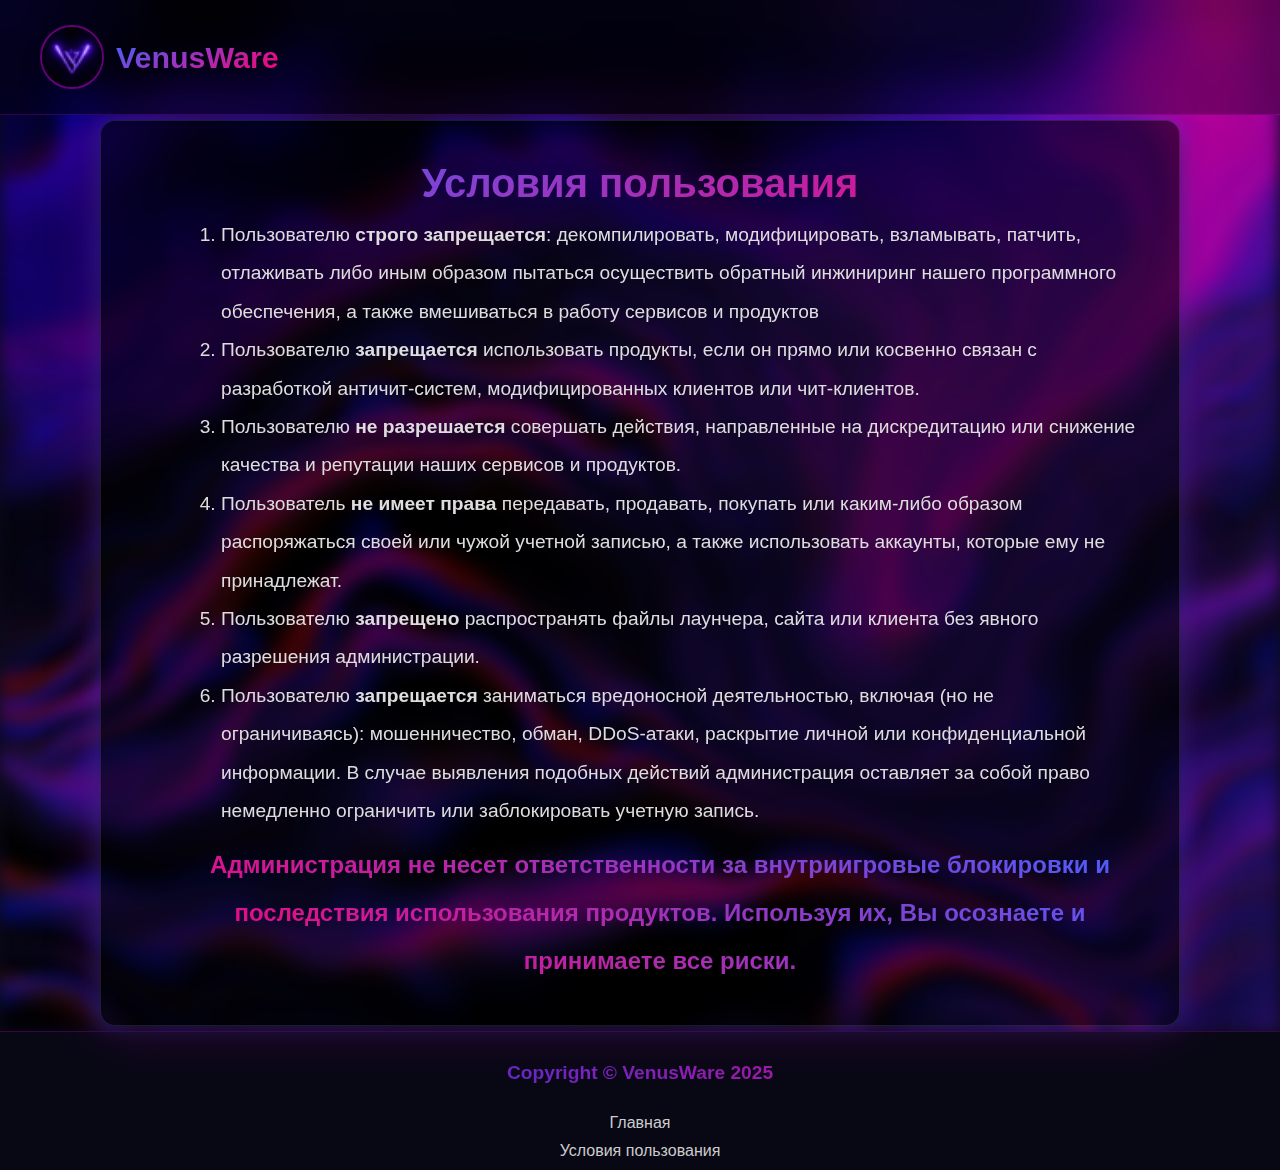
<file: terms-of-use.html>
<!DOCTYPE html>
<html lang="en">
<head>
    <meta charset="UTF-8">
    <meta name="viewport" content="width=device-width, initial-scale=1.0">
    <link rel="icon" type="image/png" href="assets/icon.png">
    <link rel="stylesheet" href="https://cdnjs.cloudflare.com/ajax/libs/font-awesome/6.5.1/css/all.min.css">
    <link rel="stylesheet" href="styles/tou.css">
    <title>Правила пользования</title>
</head>
<body>

<!-- Navbar -->
<nav class="navbar">
    <div class="container">
        <div class="navbar-left">
            <img class="navbar-logo" src="assets/icon.png" alt="VenusWare logo">
            <a class="navbar-brand" href="/">VenusWare</a>
        </div>
        <div class="navbar-language">
            <!-- aici poti adauga dropdown sau limba -->
        </div>
    </div>
</nav>

<section class="terms-of-use">
    <div class="terms-of-use-content">
        <h1>Условия пользования</h1>

        <ol>
            <li>Пользователю <b>строго запрещается</b>: декомпилировать, модифицировать, взламывать, патчить, отлаживать либо иным образом пытаться осуществить обратный инжиниринг нашего программного обеспечения, а также вмешиваться в работу сервисов и продуктов</li>
            <li>Пользователю <b>запрещается</b> использовать продукты, если он прямо или косвенно связан с разработкой античит-систем, модифицированных клиентов или чит-клиентов.</li>
            <li>Пользователю <b>не разрешается</b> совершать действия, направленные на дискредитацию или снижение качества и репутации наших сервисов и продуктов.</li>
            <li>Пользователь <b>не имеет права</b> передавать, продавать, покупать или каким-либо образом распоряжаться своей или чужой учетной записью, а также использовать аккаунты, которые ему не принадлежат.</li>
            <li>Пользователю <b>запрещено</b> распространять файлы лаунчера, сайта или клиента без явного разрешения администрации.</li>
            <li>Пользователю <b>запрещается</b> заниматься вредоносной деятельностью, включая (но не ограничиваясь): мошенничество, обман, DDoS-атаки, раскрытие личной или конфиденциальной информации. В случае выявления подобных действий администрация оставляет за собой право немедленно ограничить или заблокировать учетную запись.</li>
            <p><b>Администрация не несет ответственности за внутриигровые блокировки и последствия использования продуктов. Используя их, Вы осознаете и принимаете все риски.</b></p>
        </ol>
    </div>
</section>

<footer>
    <div class="container">
        <div class="footer-copyright">Copyright © VenusWare 2025</div>
    </div>
    <div class="eula">
        <a href="/home">Главная</a>
        <a href="/terms-of-use">Условия пользования</a>
    </div>
</footer>

</body>
</html>
</file>
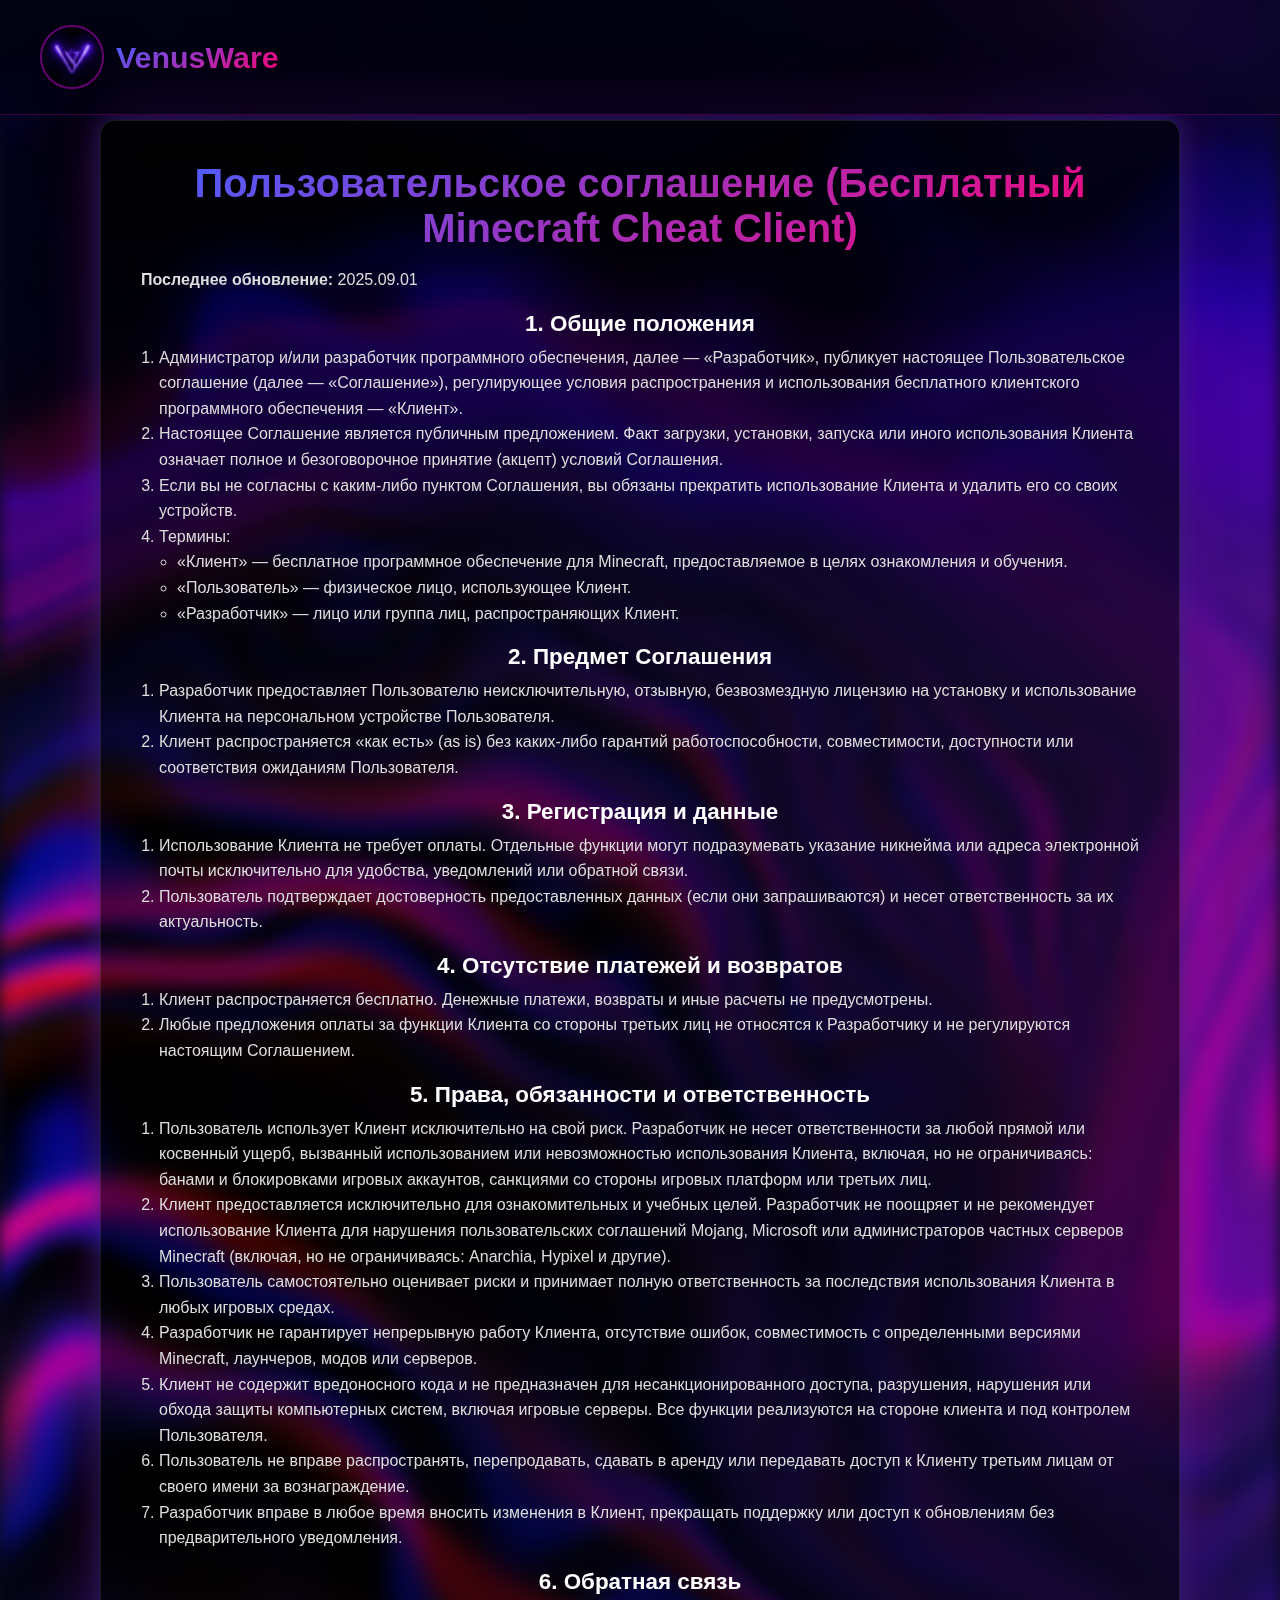
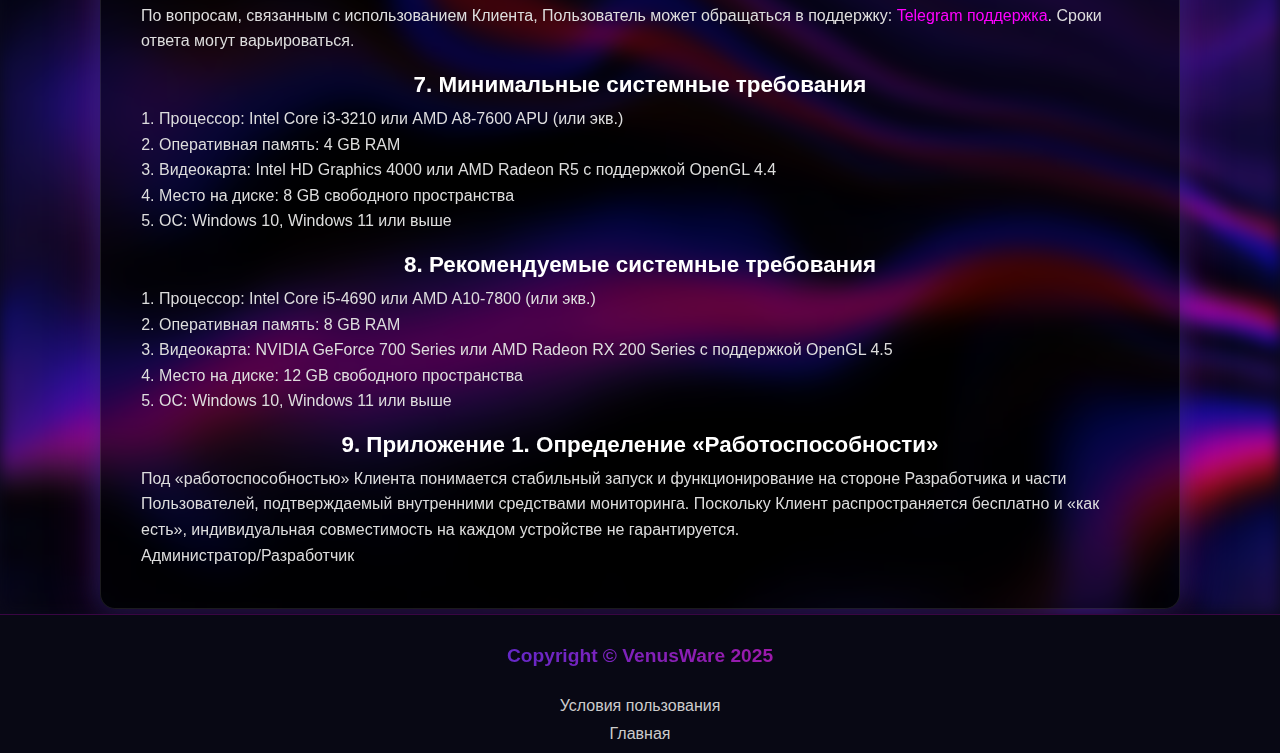
<file: user-agreement.html>
<!DOCTYPE html>
<html lang="en">
<head>
    <meta charset="UTF-8">
    <meta name="viewport" content="width=device-width, initial-scale=1.0">
    <link rel="icon" type="image/png" href="assets/icon.png">
    <link rel="stylesheet" href="https://cdnjs.cloudflare.com/ajax/libs/font-awesome/6.5.1/css/all.min.css">
    <link rel="stylesheet" href="styles/ua.css">
    <title>Пользовательское соглашения</title>
</head>
<body>

<!-- Navbar -->
<nav class="navbar">
    <div class="container">
        <div class="navbar-left">
            <img class="navbar-logo" src="assets/icon.png" alt="VenusWare logo">
            <a class="navbar-brand" href="/">VenusWare</a>
        </div>
        <div class="navbar-language">
            <!-- aici poti adauga dropdown sau limba -->
        </div>
    </div>
</nav>

<section class="user-agreement">
    <div class="user-agreement-container">
        <div class="user-agreement-content">
            <h1>Пользовательское соглашение (Бесплатный Minecraft Cheat Client)</h1>

            <p><strong>Последнее обновление:</strong> 2025.09.01</p>

            <h2>1. Общие положения</h2>
            <ol>
                <li>Администратор и/или разработчик программного обеспечения, далее — «Разработчик», публикует настоящее Пользовательское соглашение (далее — «Соглашение»), регулирующее условия распространения и использования бесплатного клиентского программного обеспечения — «Клиент».</li>
                <li>Настоящее Соглашение является публичным предложением. Факт загрузки, установки, запуска или иного использования Клиента означает полное и безоговорочное принятие (акцепт) условий Соглашения.</li>
                <li>Если вы не согласны с каким-либо пунктом Соглашения, вы обязаны прекратить использование Клиента и удалить его со своих устройств.</li>
                <li>Термины:
                    <ul>
                        <li>«Клиент» — бесплатное программное обеспечение для Minecraft, предоставляемое в целях ознакомления и обучения.</li>
                        <li>«Пользователь» — физическое лицо, использующее Клиент.</li>
                        <li>«Разработчик» — лицо или группа лиц, распространяющих Клиент.</li>
                    </ul>
                </li>
            </ol>

            <h2>2. Предмет Соглашения</h2>
            <ol>
                <li>Разработчик предоставляет Пользователю неисключительную, отзывную, безвозмездную лицензию на установку и использование Клиента на персональном устройстве Пользователя.</li>
                <li>Клиент распространяется «как есть» (as is) без каких-либо гарантий работоспособности, совместимости, доступности или соответствия ожиданиям Пользователя.</li>
            </ol>

            <h2>3. Регистрация и данные</h2>
            <ol>
                <li>Использование Клиента не требует оплаты. Отдельные функции могут подразумевать указание никнейма или адреса электронной почты исключительно для удобства, уведомлений или обратной связи.</li>
                <li>Пользователь подтверждает достоверность предоставленных данных (если они запрашиваются) и несет ответственность за их актуальность.</li>
            </ol>

            <h2>4. Отсутствие платежей и возвратов</h2>
            <ol>
                <li>Клиент распространяется бесплатно. Денежные платежи, возвраты и иные расчеты не предусмотрены.</li>
                <li>Любые предложения оплаты за функции Клиента со стороны третьих лиц не относятся к Разработчику и не регулируются настоящим Соглашением.</li>
            </ol>

            <h2>5. Права, обязанности и ответственность</h2>
            <ol>
                <li>Пользователь использует Клиент исключительно на свой риск. Разработчик не несет ответственности за любой прямой или косвенный ущерб, вызванный использованием или невозможностью использования Клиента, включая, но не ограничиваясь: банами и блокировками игровых аккаунтов, санкциями со стороны игровых платформ или третьих лиц.</li>
                <li>Клиент предоставляется исключительно для ознакомительных и учебных целей. Разработчик не поощряет и не рекомендует использование Клиента для нарушения пользовательских соглашений Mojang, Microsoft или администраторов частных серверов Minecraft (включая, но не ограничиваясь: Anarchia, Hypixel и другие).</li>
                <li>Пользователь самостоятельно оценивает риски и принимает полную ответственность за последствия использования Клиента в любых игровых средах.</li>
                <li>Разработчик не гарантирует непрерывную работу Клиента, отсутствие ошибок, совместимость с определенными версиями Minecraft, лаунчеров, модов или серверов.</li>
                <li>Клиент не содержит вредоносного кода и не предназначен для несанкционированного доступа, разрушения, нарушения или обхода защиты компьютерных систем, включая игровые серверы. Все функции реализуются на стороне клиента и под контролем Пользователя.</li>
                <li>Пользователь не вправе распространять, перепродавать, сдавать в аренду или передавать доступ к Клиенту третьим лицам от своего имени за вознаграждение.</li>
                <li>Разработчик вправе в любое время вносить изменения в Клиент, прекращать поддержку или доступ к обновлениям без предварительного уведомления.</li>
            </ol>

            <h2>6. Обратная связь</h2>
            <p>По вопросам, связанным с использованием Клиента, Пользователь может обращаться в поддержку: <a href="https://t.me/VenusWare_support_bot" target="_blank" rel="noopener">Telegram поддержка</a>. Сроки ответа могут варьироваться.</p>

            <h2>7. Минимальные системные требования</h2>
            <ol>
                <li>Процессор: Intel Core i3-3210 или AMD A8-7600 APU (или экв.)</li>
                <li>Оперативная память: 4 GB RAM</li>
                <li>Видеокарта: Intel HD Graphics 4000 или AMD Radeon R5 с поддержкой OpenGL 4.4</li>
                <li>Место на диске: 8 GB свободного пространства</li>
                <li>ОС: Windows 10, Windows 11 или выше</li>
            </ol>

            <h2>8. Рекомендуемые системные требования</h2>
            <ol>
                <li>Процессор: Intel Core i5-4690 или AMD A10-7800 (или экв.)</li>
                <li>Оперативная память: 8 GB RAM</li>
                <li>Видеокарта: NVIDIA GeForce 700 Series или AMD Radeon RX 200 Series с поддержкой OpenGL 4.5</li>
                <li>Место на диске: 12 GB свободного пространства</li>
                <li>ОС: Windows 10, Windows 11 или выше</li>
            </ol>

            <h2>9. Приложение 1. Определение «Работоспособности»</h2>
            <p>Под «работоспособностью» Клиента понимается стабильный запуск и функционирование на стороне Разработчика и части Пользователей, подтверждаемый внутренними средствами мониторинга. Поскольку Клиент распространяется бесплатно и «как есть», индивидуальная совместимость на каждом устройстве не гарантируется.</p>

            <p>Администратор/Разработчик</p>
        </div>
    </div>
</section>

<footer>
    <div class="container">
        <div class="footer-copyright">Copyright © VenusWare 2025</div>
    </div>
    <div class="eula">
        <a href="/terms-of-use">Условия пользования</a>
        <a href="/">Главная</a>
    </div>
</footer>
</body>
</html>
</file>
<file: styles/tou.css>
* {
    margin: 0;
    padding: 0;
    box-sizing: border-box;
    font-family: 'Segoe UI', Tahoma, Geneva, Verdana, sans-serif;
}

/* Stick footer to the bottom on short pages */
body {
    display: flex;
    min-height: 100vh;
    flex-direction: column;
    overflow-x: hidden;
    background-color: #0a0a1a;
    color: #fff;
}

.container {
    max-width: 1220px;
    margin: 0 auto;
    padding: 10px;
    align-items: center;
}

/* Navbar */
.navbar {
    background: rgba(0, 0, 0, 0.3);
    backdrop-filter: blur(20px);
    padding: 15px 20px;
    position: fixed;
    width: 100%;
    top: 0;
    left: 0;
    z-index: 1000;
    border-bottom: 1px solid rgba(255, 0, 255, 0.2);
    transition: width 0.5s ease;
}

.navbar .container {
    display: flex;
    justify-content: space-between;
}

.navbar-left {
    display: flex;
    align-items: center;
    gap: 12px;
}

.navbar-logo {
    width: 64px;
    height: 64px;
    border-radius: 50%;
    object-fit: cover;
    border: 2px solid rgba(255, 0, 255, 0.4);
}

.navbar-brand {
    font-size: 1.9rem;
    font-weight: bold;
    background: linear-gradient(330deg, #ff0073 0%, #4760ff 100%);
    -webkit-background-clip: text;
    background-clip: text;
    -webkit-text-fill-color: transparent;
    text-decoration: none;
}

.navbar-links {
    display: flex;
    gap: 30px;
    opacity: 1;
    visibility: visible;
    transition: opacity 0.5s ease 0.2s;
}

.navbar-links a {
    transition: transform 0.2s ease-in-out, background 0.2s ease-in-out, -webkit-text-fill-color 0.2s ease-in-out;
    background: linear-gradient(330deg, #ff0073 0%, #4760ff 100%);
    -webkit-background-clip: text;
    background-clip: text;
    -webkit-text-fill-color: transparent;
    text-decoration: none;
    font-size: 1.2rem;
    font-weight: bold;
}

.navbar-links a:hover {
    transform: scale(1.1);
    background: linear-gradient(330deg, #ffffff 0%, #9f099f 100%);
    -webkit-background-clip: text;
    background-clip: text;
    -webkit-text-fill-color: transparent;
}

.navbar-links i {
    margin-right: 8px;
}

.terms-of-use {
    text-align: center;
    position: relative;
    display: flex;
    padding: 120px 100px 5px;
    color: #fff;
    flex: 1;
}

.terms-of-use::before {
    content: "";
    position: absolute;
    top: 0;
    left: 0;
    width: 100%;
    height: 100%;
    background: url("../img-vids/bg.webp") no-repeat center center / cover;
    filter: blur(8px);
    z-index: -2;
}

.terms-of-use-content {
    background: rgba(0, 0, 0, 0.53);
    border-radius: 15px;
    padding: 40px;
    backdrop-filter: blur(5px);
    border: 1px solid rgba(255, 255, 255, 0.1);
    position: relative;
    box-shadow:
            0 10px 30px rgba(0, 0, 0, 0.4),
            0 0 25px rgba(71, 96, 255, 0.35),
            0 0 55px rgba(255, 0, 255, 0.25);
    transition: opacity 0.5s ease 0.2s;
    overflow-y: auto;
}

.terms-of-use-content h1 {
    font-size: 2.5rem;
    margin-bottom: 10px;
    background: linear-gradient(330deg, #ff0073 0%, #4760ff 100%);
    -webkit-background-clip: text;
    background-clip: text;
    -webkit-text-fill-color: transparent;
}

.terms-of-use-content p {
    margin-top: 10px;
    font-size: 1.5rem;
    text-align: center;
    background: linear-gradient(-330deg, #ff0073 0%, #4760ff 100%);
    background-clip: text;
    -webkit-text-fill-color: transparent;
}

.terms-of-use-content ol,
.terms-of-use-content li {
    font-size: 1.2rem;
    color: #ddd;
    line-height: 2;
    text-align: left;
    margin-left: 40px;
}

.terms-of-use-content a {
    color: #ff00ff;
    text-decoration: none;
}

.terms-of-use-content a:hover {
    background: linear-gradient(330deg, #ffffff 0%, #ff00ff 100%);
    -webkit-background-clip: text;
    background-clip: text;
    -webkit-text-fill-color: transparent;
}

/* Footer */
footer {
    background-color: #080814;
    border-top: 1px solid rgba(255, 0, 255, 0.2);
}

.footer-copyright {
    text-align: center;
    font-size: 1.2rem;
    font-weight: bold;
    padding-top: 20px;
    padding-bottom: 20px;
    color: #888;
    background: linear-gradient(100deg, #0342ff 0%, #ff0073 100%);
    -webkit-background-clip: text;
    -webkit-text-fill-color: transparent;
    background-clip: text;
}

.eula {
    display: flex;
    flex-direction: column;
    text-align: center;
    transition: opacity 0.5s ease 0.2s;
}

.eula a {
    color: #ccc;
    text-decoration: none;
    margin-bottom: 10px;
    transition: transform 0.2s ease-in-out, background 0.2s ease-in-out, -webkit-text-fill-color 0.2s ease-in-out;
}

.eula a:hover {
    background: linear-gradient(330deg, #ffffff 0%, #9f099f 100%);
    -webkit-background-clip: text;
    background-clip: text;
    -webkit-text-fill-color: transparent;
    transform: scale(1.1);
}
</file>
<file: styles/ua.css>
* {
    margin: 0;
    padding: 0;
    box-sizing: border-box;
    font-family: 'Segoe UI', Tahoma, Geneva, Verdana, sans-serif;
}

body {
    overflow-x: hidden;
    background-color: #0a0a1a;
    color: #fff;
}

.container {
    max-width: 1220px;
    margin: 0 auto;
    padding: 10px;
    align-items: center;
}

/* Navbar */
.navbar {
    background: rgba(0, 0, 0, 0.3);
    backdrop-filter: blur(20px);
    padding: 15px 20px;
    position: fixed;
    width: 100%;
    top: 0;
    left: 0;
    z-index: 1000;
    border-bottom: 1px solid rgba(255, 0, 255, 0.2);
    transition: width 0.5s ease;
}

.navbar .container {
    display: flex;
    justify-content: space-between;
}

.navbar-left {
    display: flex;
    align-items: center;
    gap: 12px;
}

.navbar-logo {
    width: 64px;
    height: 64px;
    border-radius: 50%;
    object-fit: cover;
    border: 2px solid rgba(255, 0, 255, 0.4);
}

.navbar-brand {
    font-size: 1.9rem;
    font-weight: bold;
    background: linear-gradient(330deg, #ff0073 0%, #4760ff 100%);
    -webkit-background-clip: text;
    background-clip: text;
    -webkit-text-fill-color: transparent;
    text-decoration: none;
}

.navbar-links {
    display: flex;
    gap: 30px;
    opacity: 1;
    visibility: visible;
    transition: opacity 0.5s ease 0.2s; /* Delay fade-in for smoother reappearance */
}

.navbar-links a {
    transition: transform 0.2s ease-in-out, background 0.2s ease-in-out, -webkit-text-fill-color 0.2s ease-in-out;
    background: linear-gradient(330deg, #ff0073 0%, #4760ff 100%);
    -webkit-background-clip: text;
    background-clip: text;
    -webkit-text-fill-color: transparent;
    text-decoration: none;
    font-size: 1.2rem;
    font-weight: bold;
}

.navbar-links a:hover {
    transform: scale(1.1);
    background: linear-gradient(330deg, #ffffff 0%, #9f099f 100%);
    -webkit-background-clip: text;
    background-clip: text;
    -webkit-text-fill-color: transparent;
}

.navbar-links i {
    margin-right: 8px;
}

.user-agreement {
    text-align: center;
    position: relative;
    display: flex;
    padding: 120px 100px 5px;
    overflow: hidden;
    color: #fff;
}

.user-agreement::before {
    content: "";
    position: absolute;
    top: 0;
    left: 0;
    width: 100%;
    height: 100%;
    background: url("../img-vids/bg.webp") no-repeat center center / cover;
    filter: blur(8px);
    z-index: -2;
}

.user-agreement-content {
    background: rgba(0, 0, 0, 0.53);
    border-radius: 15px;
    padding: 40px;
    backdrop-filter: blur(5px);
    border: 1px solid rgba(255, 255, 255, 0.1);
    position: sticky;
    box-shadow:
            0 10px 30px rgba(0, 0, 0, 0.4),
            0 0 25px rgba(71, 96, 255, 0.35),
            0 0 55px rgba(255, 0, 255, 0.25);
    transition: opacity 0.5s ease 0.2s;
}

.user-agreement-content h1 {
    font-size: 2.5rem;
    margin-bottom: 16px;
    background: linear-gradient(330deg, #ff0073 0%, #4760ff 100%);
    -webkit-background-clip: text;
    background-clip: text;
    -webkit-text-fill-color: transparent;
}

.user-agreement-content h2 {
    font-size: 1.4rem;
    margin: 18px 0 8px 0;
}

.user-agreement-content p,
.user-agreement-content li {
    color: #ddd;
    line-height: 1.6;
    text-align: left;
}

.user-agreement-content ol,
.user-agreement-content ul {
    margin-left: 18px;
}

.user-agreement-content a {
    color: #ff00ff;
    text-decoration: none;
}

.user-agreement-content a:hover {
    background: linear-gradient(330deg, #ffffff 0%, #ff00ff 100%);
    -webkit-background-clip: text;
    background-clip: text;
    -webkit-text-fill-color: transparent;
}

/* Footer */
footer {
    background-color: #080814;
    border-top: 1px solid rgba(255, 0, 255, 0.2);
}

.footer-copyright {
    text-align: center;
    font-size: 1.2rem;
    font-weight: bold;
    padding-top: 20px;
    padding-bottom: 20px;
    color: #888;
    background: linear-gradient(100deg, #0342ff 0%, #ff0073 100%);
    -webkit-background-clip: text;
    -webkit-text-fill-color: transparent;
    background-clip: text;
}

.eula {
    display: flex;
    flex-direction: column;
    text-align: center;
    transition: opacity 0.5s ease 0.2s;
}

.eula a {
    color: #ccc;
    text-decoration: none;
    margin-bottom: 10px;
    transition: transform 0.2s ease-in-out, background 0.2s ease-in-out, -webkit-text-fill-color 0.2s ease-in-out;
}

.eula a:hover {
    background: linear-gradient(330deg, #ffffff 0%, #9f099f 100%);
    -webkit-background-clip: text;
    background-clip: text;
    -webkit-text-fill-color: transparent;
    transform: scale(1.1);
}
</file>
